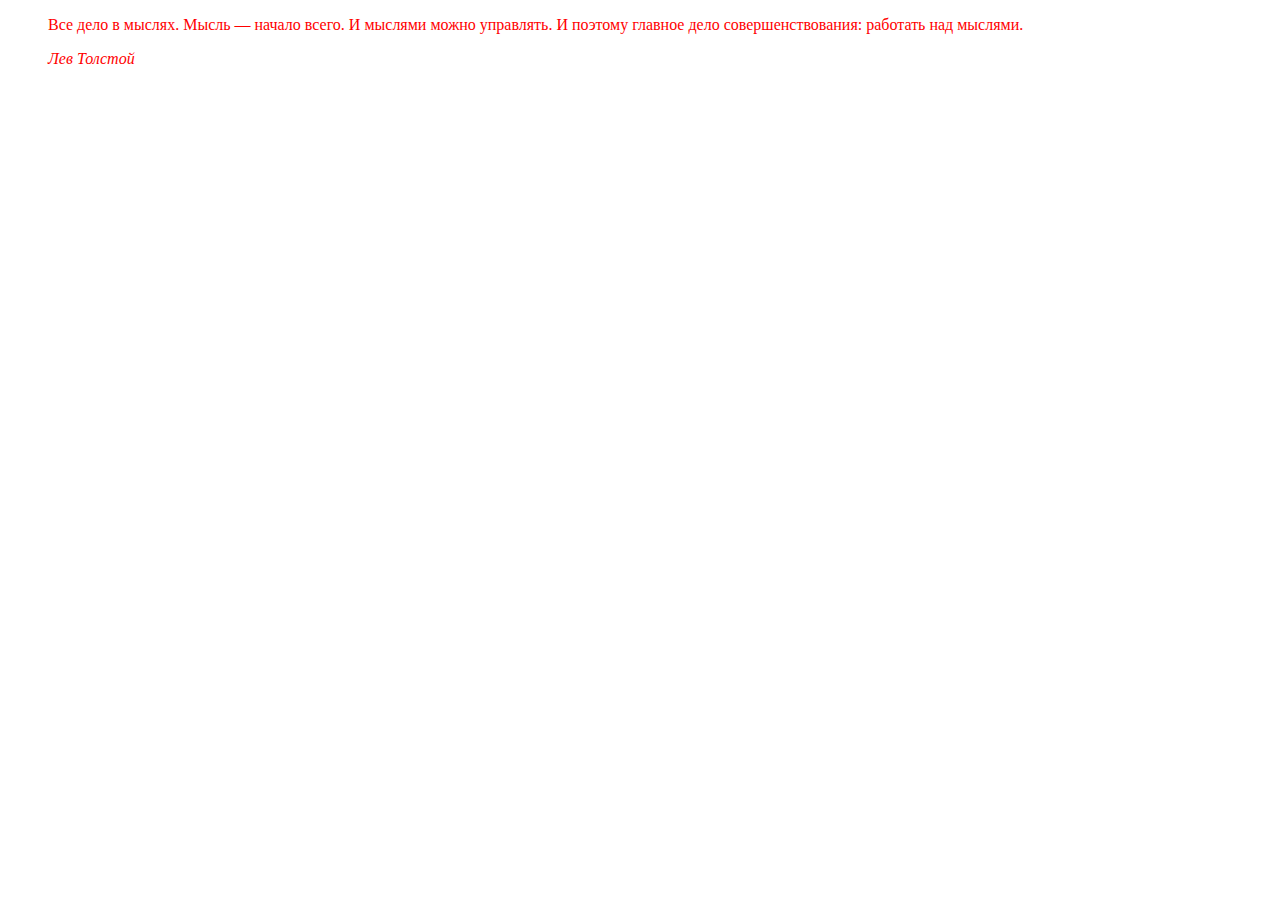
<file: Homework 2/index1.html>
<!doctype html>
<html lang="en">
<head>
<meta charset="UTF-8">
<title>Цитатка</title>
<link rel="stylesheet" type="text/css" href="style.css">
<style>
    blockquote {
        color: blue;
    }
</style>
</head>
<body>
    <blockquote style ="color: red;">
        <p >Все дело в мыслях. Мысль — начало всего. И мыслями можно управлять. И поэтому главное дело совершенствования: работать над мыслями.</p>
        <cite>Лев Толстой</cite>
    </blockquote>
</body>
</html>
</file>
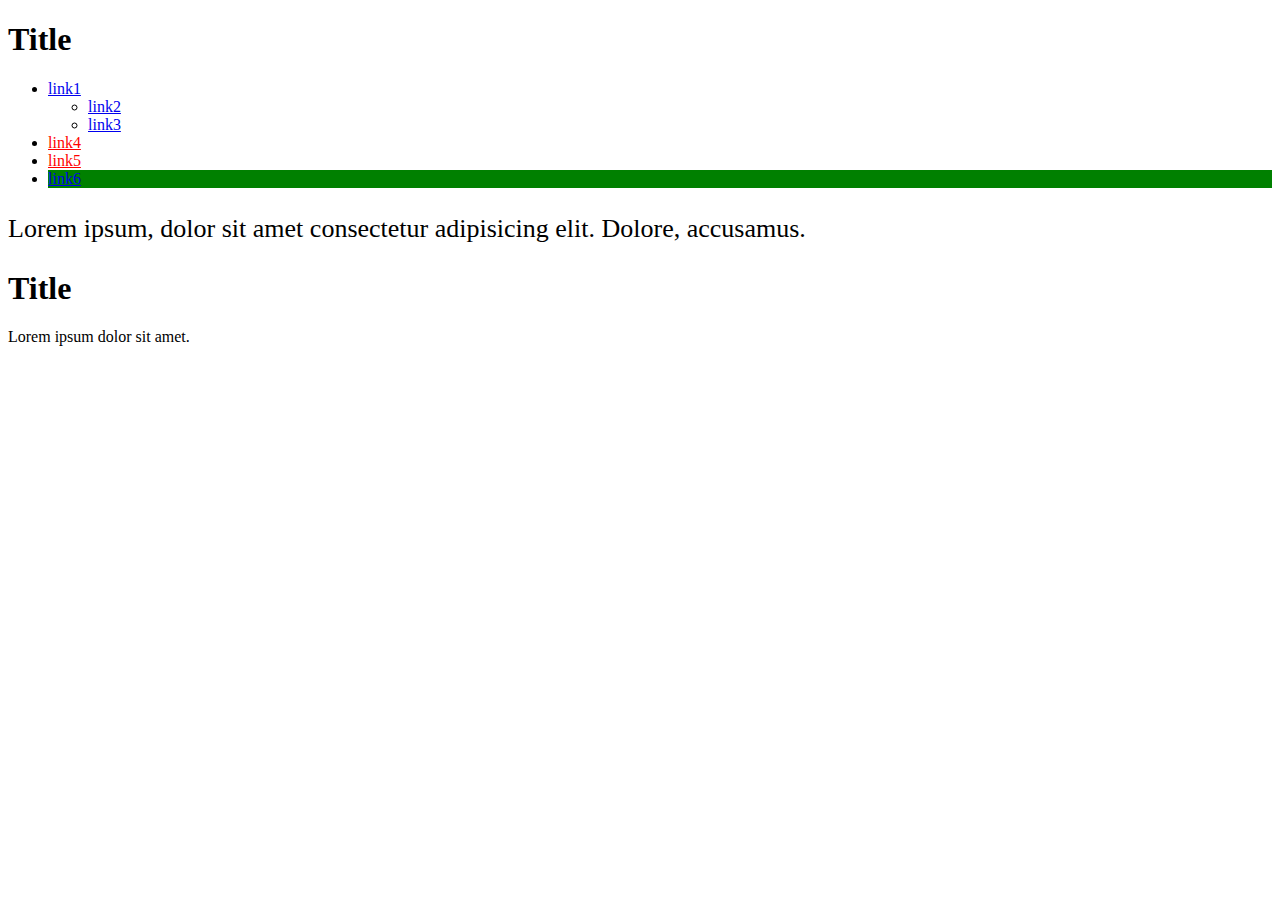
<file: Homework 2/index2.html>
<!doctype html>
<html lang="en">
<head>
<meta charset="UTF-8">
<title>Титулка</title>
<style>
  ul+p{
  font-size: 26px
  }
.list a[href^='https://']
{
  color: red
}
li:nth-child(4n)
{
  background-color: green
}
</style>
</head>
<main>
<div class="holder">
  <h1>Title</h1>
  <ul class="list">
    <li>
      <a href="#">link1</a>
      <ul>
        <li><a href="#">link2</a></li>
        <li><a href="#">link3</a></li>
      </ul>
    </li>
    <li><a href="https://www.youtube.com/">link4</a></li>
    <li><a href="https://validator.w3.org/">link5</a></li>
    <li><a href="#">link6</a></li>
  </ul>
  <p>Lorem ipsum, dolor sit amet consectetur adipisicing elit. Dolore, accusamus.</p>
  <h1>Title</h1>
  <p>Lorem ipsum dolor sit amet.</p>
</div>
</main>
</html>
</file>
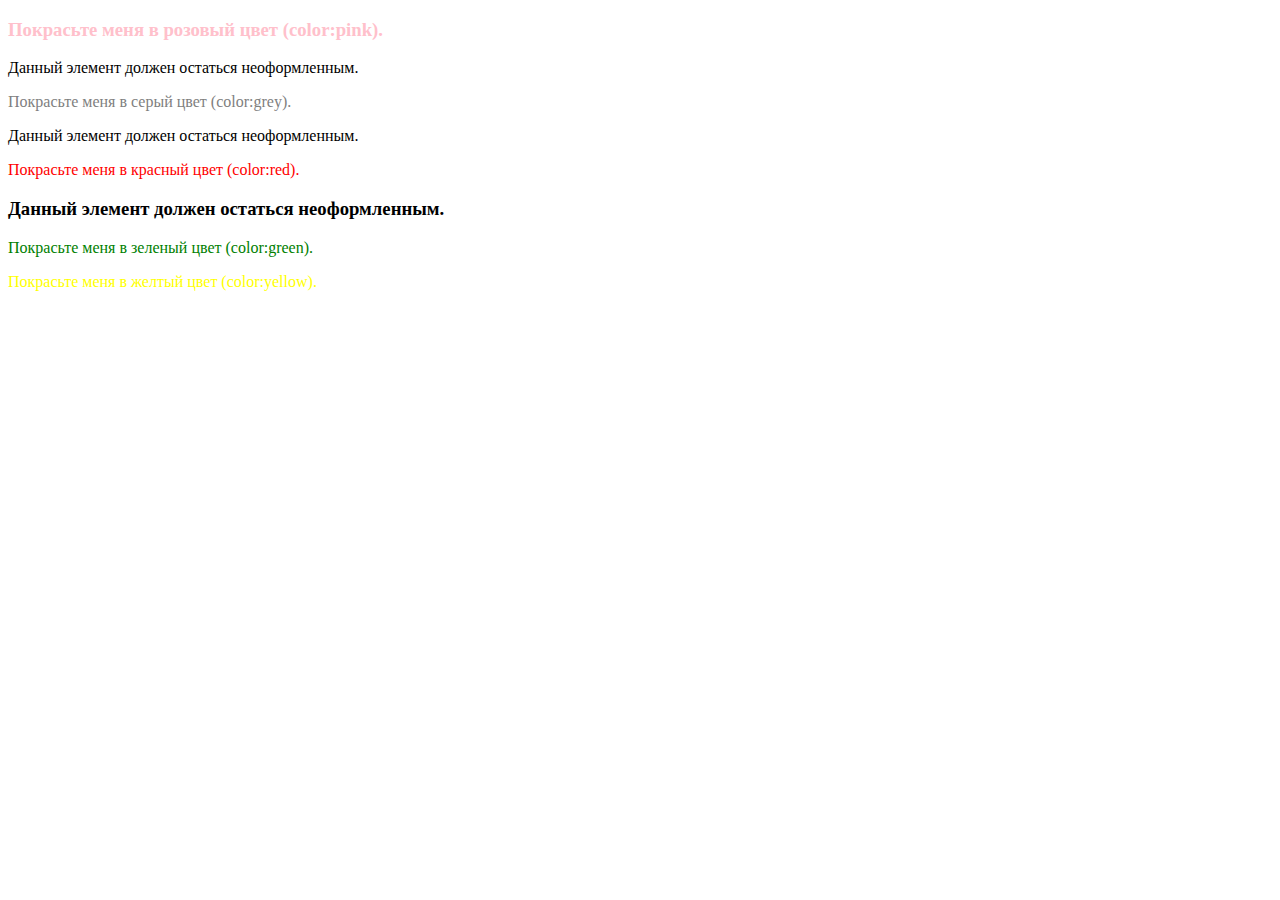
<file: Homework 2/index3.html>
<!doctype html>
<html lang="en">
<head>
<meta charset="UTF-8">
<title>Титулка</title>
<style>
  .text-box div p{
color:red
  }
  .yellow {
    color: yellow
  }
  #greycol {
    color: grey
  }
  .text-box > h3:first-child {
    color:pink
  }
  .text-box > p:nth-child(7) {
    color:green
  }
  </style>
  </head>
  <main>
<div class="text-box">
    <h3>Покрасьте меня в розовый цвет (color:pink).</h3>
    <p>Данный элемент должен остаться неоформленным.</p>
    <p id='greycol'>Покрасьте меня в серый цвет (color:grey).</p>
    <div>Данный элемент должен остаться неоформленным.</div>
    <div><p>Покрасьте меня в красный цвет (color:red).</p></div>
    <h3>Данный элемент должен остаться неоформленным.</h3>
    <p>Покрасьте меня в зеленый цвет (color:green).</p>
    <p class='yellow'>Покрасьте меня в желтый цвет (color:yellow).</p>
</div>
</main>
  </html>
</file>
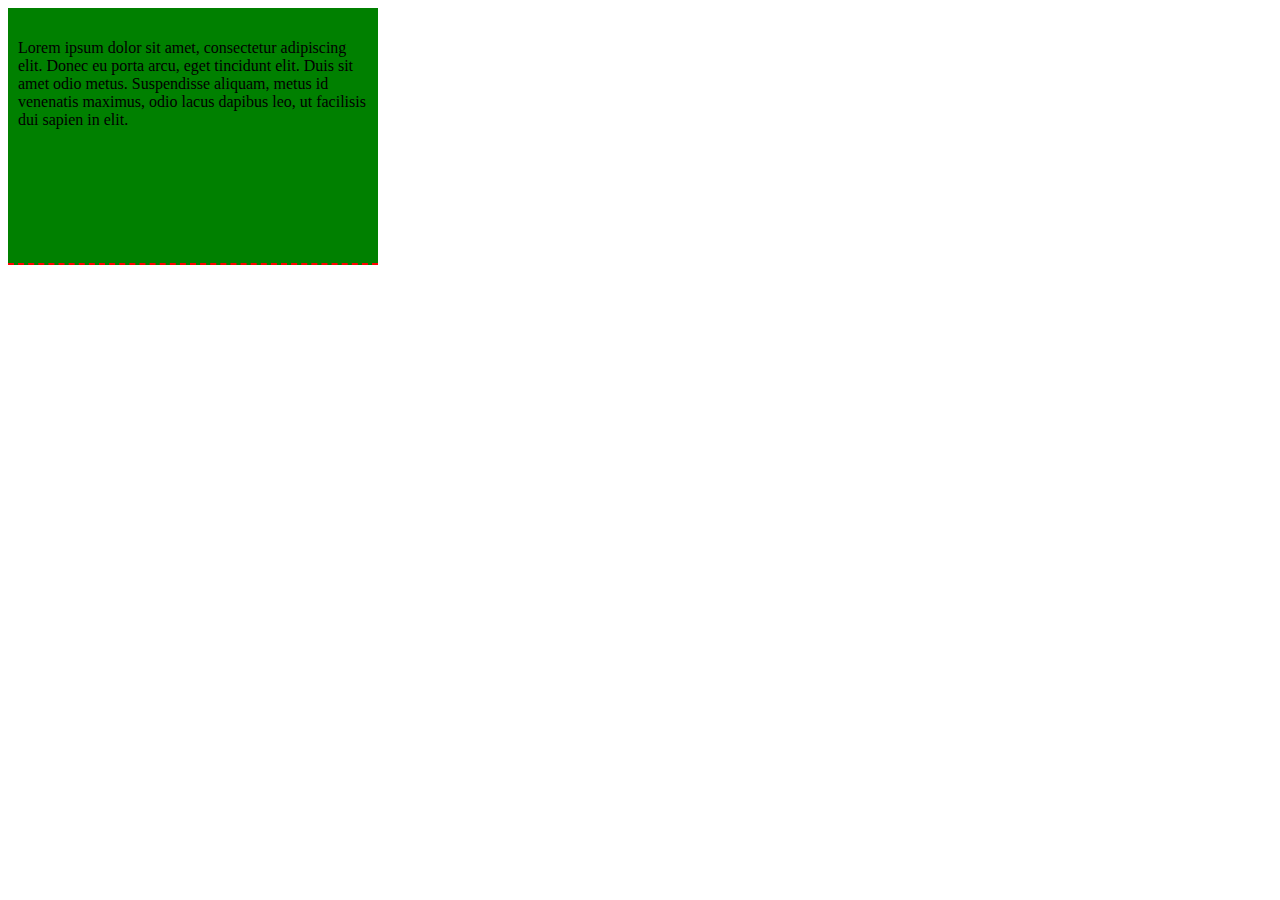
<file: Homework 3/index1.html>
<!doctype html>
<html lang="en">
<head>
<meta charset="UTF-8">
<title>Титулка</title>
<style>
  div {
    width: 350px;
    height: 220px;
    padding: 15px 10px 20px 10px;
    margin-bottom: 30px;
    border-bottom-style: dashed;
    border-width: 2px;
    border-color:red;
    background: green;
  }
</style>
</head>
<div>
<p>Lorem ipsum dolor sit amet, consectetur adipiscing elit. Donec eu porta arcu, eget tincidunt elit. Duis sit amet odio metus. Suspendisse aliquam, metus id venenatis maximus, odio lacus dapibus leo, ut facilisis dui sapien in elit.</p>
</div>
</html>
</file>
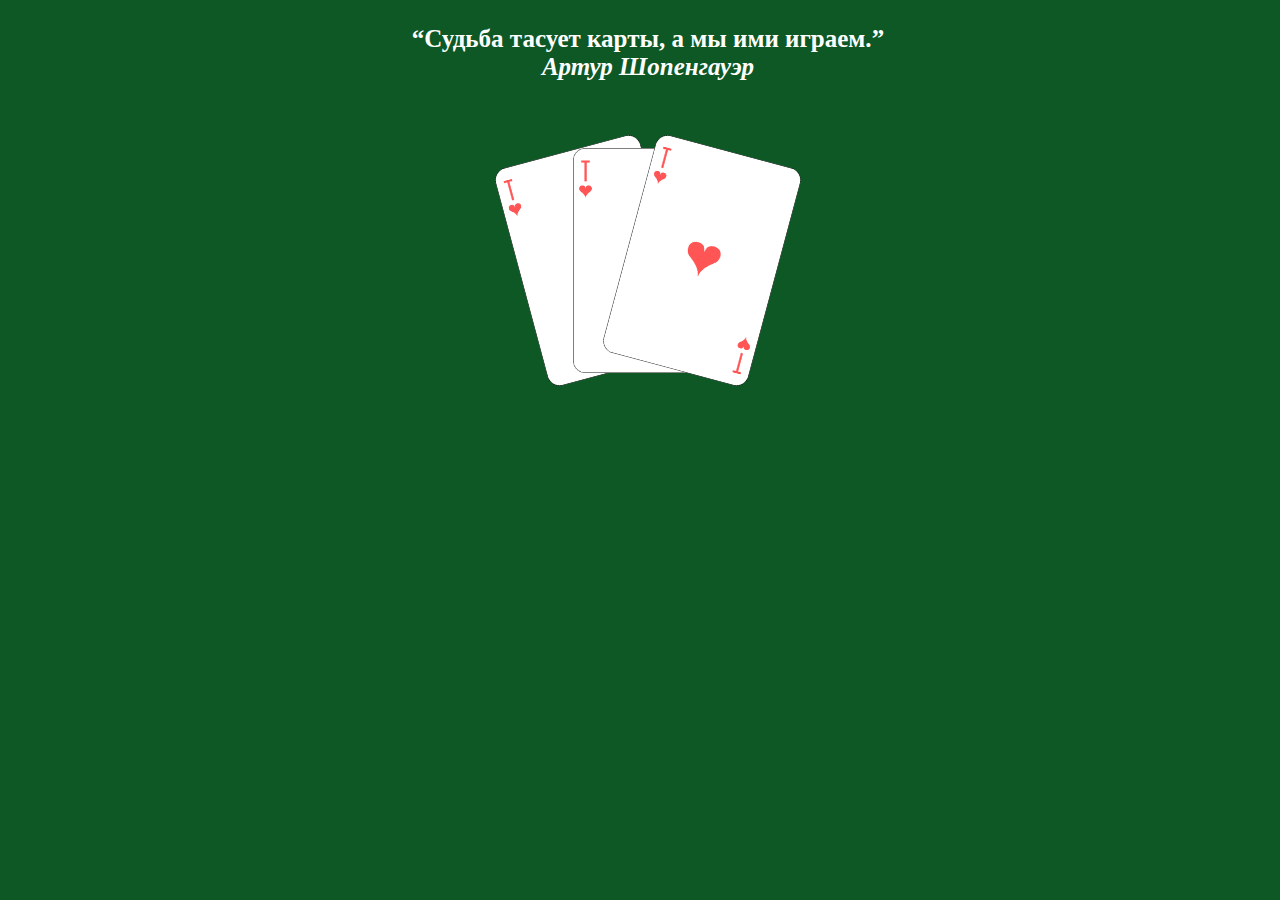
<file: Homework 4/index1.html>
<!doctype html>
<html lang="en">
<head>
<meta charset="UTF-8">
<meta name="viewport" content="width=device-width, initial-scale=">
<link rel="stylesheet" href="main.css">
<title>Document</title>
</head>
<body>
    <header>
    <h1>
        <q>Судьба тасует карты, а мы ими играем.</q><br><i>Артур Шопенгауэр</i>
    </h1>
    </header>
<main>
    <img class=img1 src="card01.png" alt="Карта 1">
    <img class=img2 src="card01.png" alt="Карта 2">
    <img class=img3 src="card01.png" alt="Карта 3">
</main>
</body>
</html>
</file>
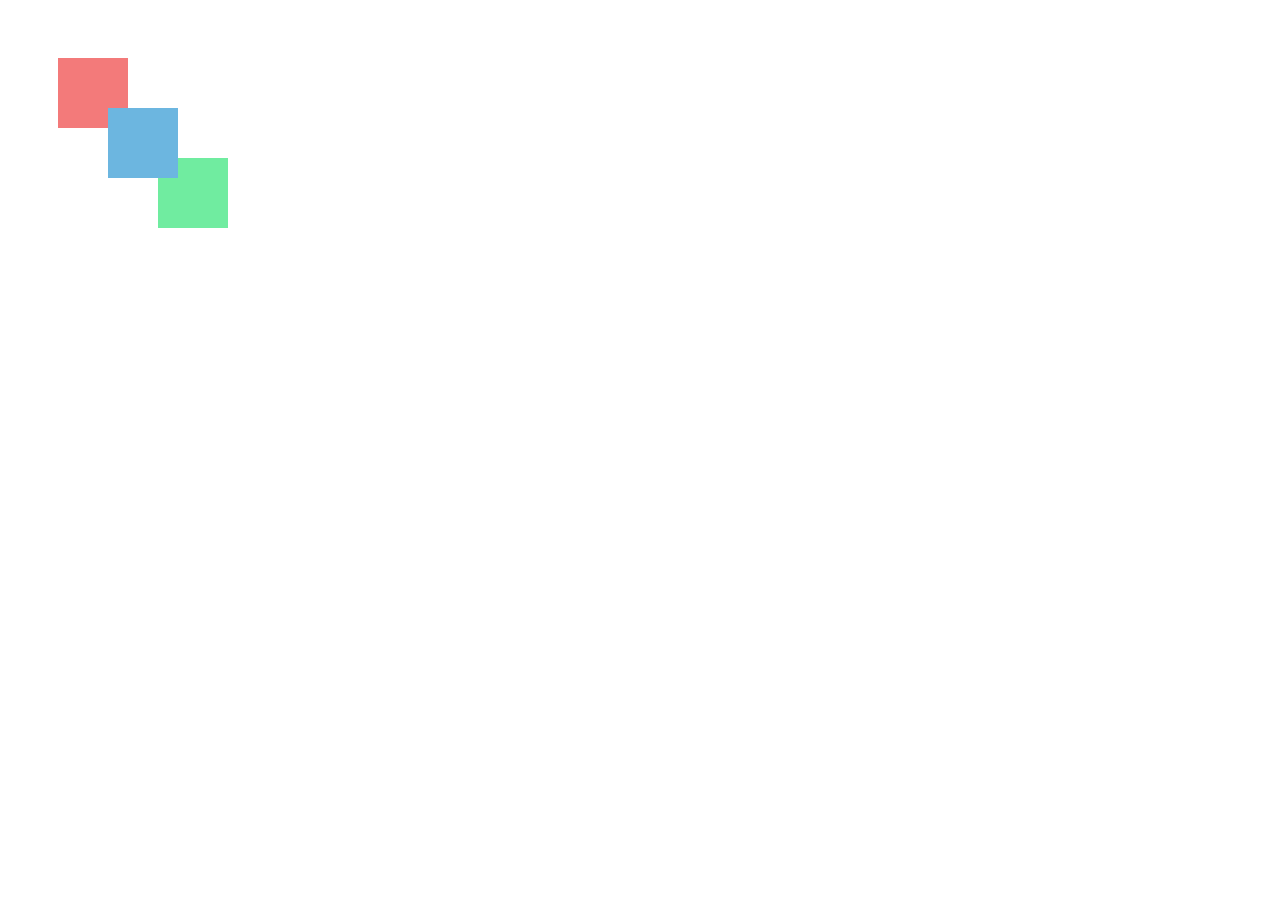
<file: Homework 4/index2.html>
<!doctype html>
<html lang="en">
<head>
<meta charset="UTF-8">
<meta name="viewport" content="width=device-width, initial-scale=">
<title>Document</title>
<style>
    div.box {
        width: 70px;
        height: 70px;
        display: flex;
        flex-direction: column;
        position: absolute;
    
    }
    div.red {
        background-color: rgb(243, 122, 122);
        margin-top: 50px;
        margin-left: 50px ;
        z-index: 2;
    }
    div.blue {
        background-color: rgb(108, 182, 224);
        margin-left: 100px ;
        margin-top: 100px;
        z-index: 4;
    }
    div.green {
        background-color: rgb(112, 236, 160);
        margin-left: 150px ;
        margin-top: 150px;
        z-index: 3;
    }
</style>
</head>
<body>
    <div class="box red"></div>
    <div class="box blue"></div>
    <div class="box green"></div>
</body>
</html>
</file>
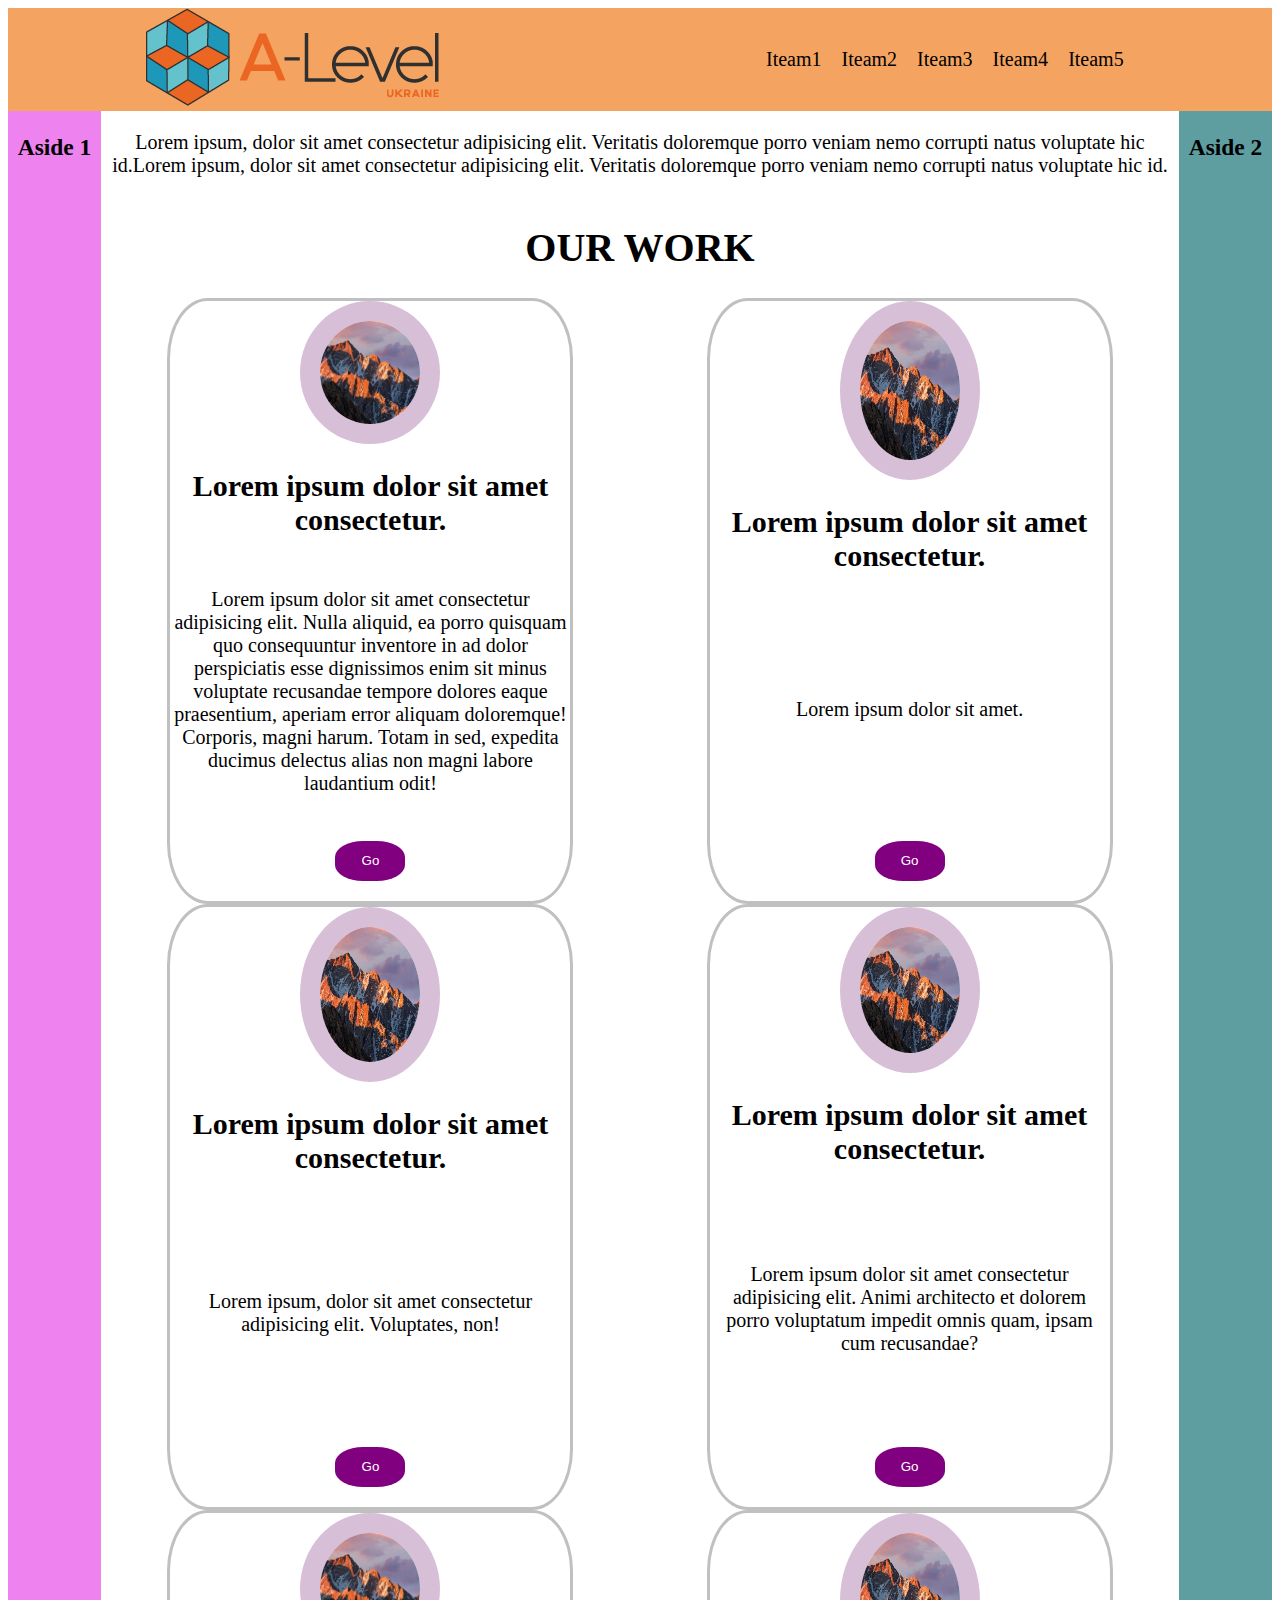
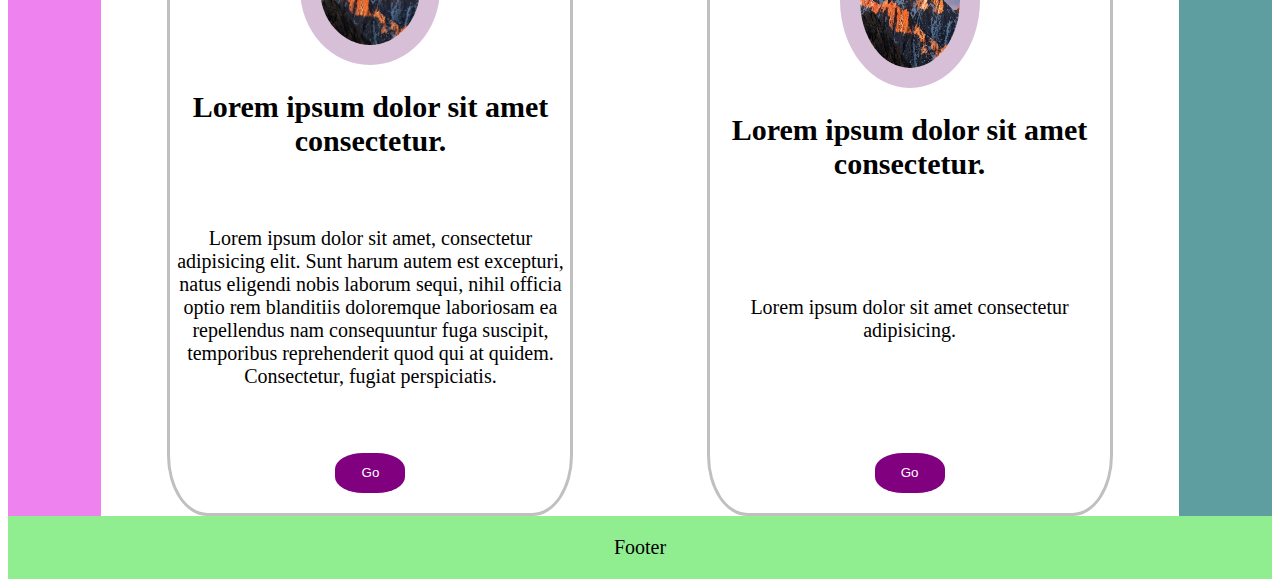
<file: Homework 5/index1.html>
<!doctype html>
<html lang="zxx">
<head>
<meta charset="UTF-8">
<meta name="viewport" content="width=device-width, initial-scale=">
<title>Document</title>
<style>
    html, body {
        font-size: 20px;
    }
    body {
        display: flex;
        flex-direction: column;
    }
    .container {
        background-color: sandybrown;
        display: flex;
        flex-direction: row;
        align-items: center;
        justify-content:space-around;
    }
    div.list ul {
        position: relative;
        list-style: none;
        display: flex;
    }
    li {
    padding: 10px;
    }
    main {
        display: flex;
        flex-wrap: nowrap;
        flex: 0 0 auto;
        align-items:stretch;
    }
    .aside1 {
        background-color: violet;
        width: 210px;
        display: flex;
        justify-content: center;
    }
    .block {
        display: flex;
        flex-direction: column;
        align-items: center;
    }
    p, h1, h2, h3 {
        text-align: center;
        flex-grow: 2;
    }
    .forma {
        display: flex;
        flex-direction: row;
        flex-wrap: wrap;
        justify-content: space-around;
        align-content: space-around;
    }
    .forma1, .forma2, .forma3, .forma4, .forma5, .forma6 {
        width: 400px;
        height: 600px;
        border-radius: 10%;
        border-style: solid;
        border-color: silver;
        display: flex;
        flex-direction: column;
        justify-content: center;
        align-content: space-evenly;
        align-items: stretch
    }
    .round {
       width: 100px;
       height: 100px;
       display: block;
       margin-left: auto;
       margin-right: auto ;
        border-radius: 50%;
        border-style: solid;
        border-color: thistle ;
        border-width: 20px;
        flex-grow: 1;
    }
    input {
    width: 70px;
    height: 40px;
    color: white;
    border-style: none;
    border-radius: 40%;
    background-color: purple;
    flex-grow: 1;
    }
    .aside2 {
        background-color: cadetblue;
        width: 210px;
        display: flex; 
        justify-content: center;
    }
    .footer {
        background-color: lightgreen;
        width: 100%;
        display: flex;
        flex-shrink: 0;
        justify-content: center;
    }
</style>
</head>
<body>
    <header class="container">
        <div class="img"><img src="logo_YiWkO4d.png" alt="logo"></div>
        <div class="list"><ul>
            <li>Iteam1</li>
            <li>Iteam2</li>
            <li>Iteam3</li>
            <li>Iteam4</li>
            <li>Iteam5</li>
        </ul></div>
    </header>
    <main>
        <section class="aside1"><h3>Aside 1</h3></section>
        <section class="block"><p>Lorem ipsum, dolor sit amet consectetur adipisicing elit. Veritatis doloremque porro veniam nemo corrupti natus voluptate hic id.Lorem ipsum, dolor sit amet consectetur adipisicing elit. Veritatis doloremque porro veniam nemo corrupti natus voluptate hic id.</p>
            <h1>OUR WORK</h1>
            <section class="forma">
                <div class="forma1"><img src="sierra.jpg" alt="mountain" class="round"><h2>Lorem ipsum dolor sit amet consectetur.</h2><p>Lorem ipsum dolor sit amet consectetur adipisicing elit. Nulla aliquid, ea porro quisquam quo consequuntur inventore in ad dolor perspiciatis esse dignissimos enim sit minus voluptate recusandae tempore dolores eaque praesentium, aperiam error aliquam doloremque! Corporis, magni harum. Totam in sed, expedita ducimus delectus alias non magni labore laudantium odit!</p>
                    <form>
                        <p><input type="button" value=" Go "></p>
                       </form>
                    </div>
                <div class="forma2"><img src="sierra.jpg" alt="mountain" class="round"><h2>Lorem ipsum dolor sit amet consectetur.</h2><p>Lorem ipsum dolor sit amet.</p>
                    <form>
                        <p><input type="button" value=" Go "></p>
                       </form>
                    </div>
                <div class="forma3"><img src="sierra.jpg" alt="mountain" class="round"><h2>Lorem ipsum dolor sit amet consectetur.</h2><p>Lorem ipsum, dolor sit amet consectetur adipisicing elit. Voluptates, non!</p><form>
                    <p><input type="button" value=" Go "></p>
                   </form>
                </div>
                <div class="forma4"><img src="sierra.jpg" alt="mountain" class="round"><h2>Lorem ipsum dolor sit amet consectetur.</h2><p>Lorem ipsum dolor sit amet consectetur adipisicing elit. Animi architecto et dolorem porro voluptatum impedit omnis quam, ipsam cum recusandae?</p>
                    <form>
                        <p><input type="button" value=" Go "></p>
                       </form>
                    </div>
                <div class="forma5"><img src="sierra.jpg" alt="mountain" class="round"><h2>Lorem ipsum dolor sit amet consectetur.</h2><p>Lorem ipsum dolor sit amet, consectetur adipisicing elit. Sunt harum autem est excepturi, natus eligendi nobis laborum sequi, nihil officia optio rem blanditiis doloremque laboriosam ea repellendus nam consequuntur fuga suscipit, temporibus reprehenderit quod qui at quidem. Consectetur, fugiat perspiciatis.</p>
                    <form>
                        <p><input type="button" value=" Go "></p>
                       </form>
                    </div>
                <div class="forma6"><img src="sierra.jpg" alt="mountain" class="round"><h2>Lorem ipsum dolor sit amet consectetur.</h2><p>Lorem ipsum dolor sit amet consectetur adipisicing.</p>
                    <form>
                        <p><input type="button" value=" Go "></p>
                       </form>
                    </div>
            </section>
        </section> 
        <section class="aside2"><h3>Aside 2</h3></section>
    </main>
    <footer class="footer">
        <p>Footer</p>
    </footer>
</body>
</html>
</file>
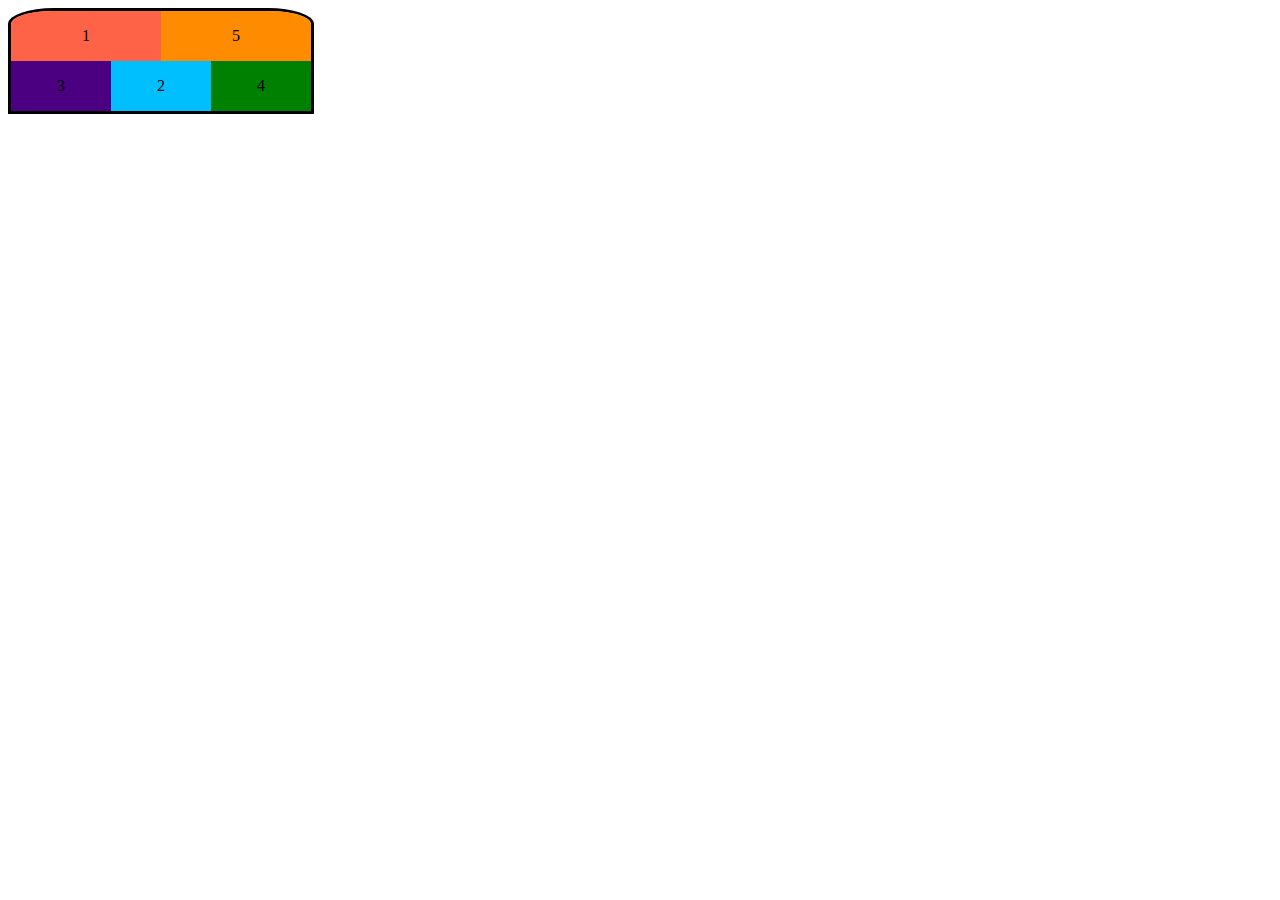
<file: Homework 5/index2.html>
<!doctype html>
<html lang="en">
<head>
<meta charset="UTF-8">
<meta name="viewport" content="width=device-width, initial-scale=">
<title>Document</title>
<style>
.holder {
width: 300px;
height: 100px;
border-style: solid;
border-radius: 15% 15% 0 0;
display: flex;
flex-direction: row;
flex-wrap: wrap-reverse;
} 
.item1, .item2, .item3, .item4, .item5 {
width: 100px;
height: 50px;
display: flex;
align-items: center;
justify-content: center;
}
.item1 {
   background-color: indigo;
   flex-grow: 1;
}
.item2 {
    background-color: deepskyblue;
    flex-grow: 1;
}
.item3 {
    background-color: green;
    flex-grow: 1;
}
.item4 {
    background-color: tomato;
    flex-grow: 2;
    border-style: none;
    border-radius: 27% 0 0 0;
}
.item5 {
    background-color: darkorange;
    flex-grow: 2;
    border-style: none;
    border-radius: 0 27% 0 0;
}
</style>
</head>
<body>
    <div class="holder">
  <div class="item1">3</div>
  <div class="item2">2</div>
  <div class="item3">4</div>
  <div class="item4">1</div>
  <div class="item5">5</div>
</div>
</body>
</html>
</file>
<file: Homework 2/style.css>
<style>
    blockquote {
        color: green;
    }
</style>
</file>
<file: Homework 4/main.css>
body {
background-color: #0d5825;
display: flex;
flex-direction: column;
width: 100%;
align-items: center;
}
h1 {
text-align: center;
font-size: 25px;
color: white;
}
img {
width: 150px;
position: block;
margin-top: 50px;
}
.img1 {
    transform: rotate(345deg) ; 
}
.img2 {
    transform: rotate(360deg) ; 
    margin-left: -100px;
}
.img3 {
    transform: rotate(15deg) ; 
    margin-left: -100px;
}
</file>
